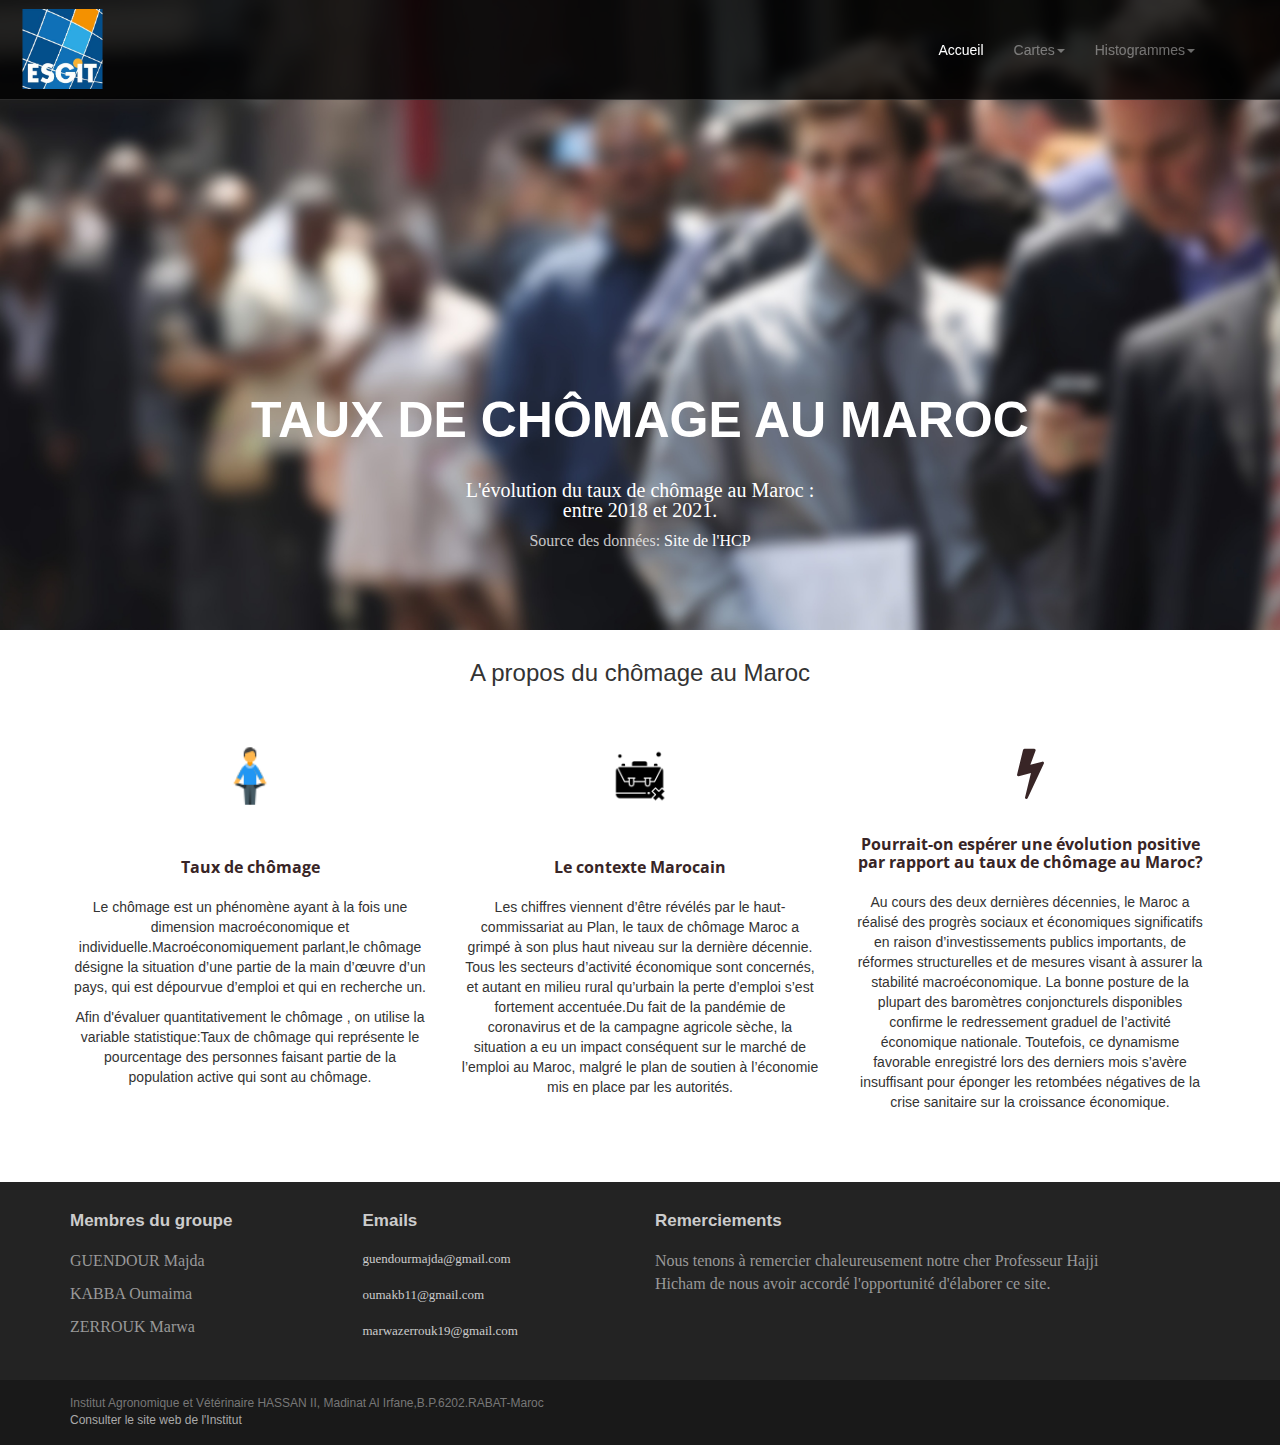
<file: index.html>
<!DOCTYPE html>
<html lang="en">
<head>
<style>
	.c1{
		font-family:serif;
		font-size:medium;}
	.c2{
		font-family:serif;
		font-size:small;}
	.widget-title{
		font-family: sans-serif;
		font-size: large;}
	.c3{
		font-family: serif;
		font-size: medium;}
	.c4{
		font-family:serif;
		font-size:larger;
		font-size:20px;
        line-height:20px;
	    }	
	.text-right{
		font-family: serif;
		font-size:small; }
		
	.tagline{
		font-family: serif;
		font-size:medium;}
	.navbar-brand{
		transform:translateX(-50%);
		top:5px;
		position:absolute;
	}	
	.lead1{
		color:#ffffff;
		font-family: 'Raleway', sans-serif;
		font-size:50px;
		font-weight:800;
		line-height:72px;
		margin:0 0 24px; 
		text-transform:uppercase;

	}

	

</style>
	<meta charset="utf-8">
	<meta name="viewport"    content="width=device-width, initial-scale=1.0">
	<meta name="description" content="">
	<meta name="author"      content="Sergey Pozhilov (GetTemplate.com)">
	
	<title>Taux de chômage au MAROC </title>

	<link rel="shortcut icon" href="assets/images/gt_favicon.png">
	
	<link rel="stylesheet" media="screen" href="https://fonts.googleapis.com/css?family=Open+Sans:300,400,700">
	<link rel="stylesheet" href="assets/css/bootstrap.min.css">
	<link rel="stylesheet" href="assets/css/font-awesome.min.css">

	<!-- Custom styles for our template -->
	<link rel="stylesheet" href="assets/css/bootstrap-theme.css" media="screen" >
	<link rel="stylesheet" href="assets/css/main.css">

	
</head>

<body class="home">
	<!-- Fixed navbar -->
	<div class="navbar navbar-inverse navbar-fixed-top headroom" >
		<div class="container">
			<div class="navbar-header">
				<!-- Button for smallest screens -->
				<button type="button" class="navbar-toggle" data-toggle="collapse" data-target=".navbar-collapse"><span class="icon-bar"></span> <span class="icon-bar"></span> <span class="icon-bar"></span> </button>
				<a class="navbar-brand" href="index.html"><img src="assets/images/sgit.jfif" style="width: 80px; height: 80px";>
			</div>
			<div class="navbar-collapse collapse">
				<ul class="nav navbar-nav pull-right">
					<li class="active"><a href="#" >Accueil</a></li>
					<!--<li><a href="carte.html">Carte</a></li>-->
					<li class="dropdown">
						<a href="#" class="dropdown-toggle" data-toggle="dropdown"> Cartes<b class="caret"></b></a>
						<ul class="dropdown-menu">
							<li><a href="carte.html">Carte Choroplète</a></li>
							<li><a href="requete.html">Carte avec requêtes </a></li>  
						</ul>	 
					</li>	
					<li class="dropdown">
						<a href="#" class="dropdown-toggle" data-toggle="dropdown"> Histogrammes<b class="caret"></b></a>
						<ul class="dropdown-menu">
							<li><a href="selon-region.html">Selon la région </a></li>
							<li><a href="selon-age.html">Selon l'âge</a></li>
							<li><a href="selon-sexe.html">Selon le sexe</a></li>
							<li><a href="selon-milieu.html">Selon le milieu </a></li>
						</ul>
					</li>

				</ul>
			</div><!--/.nav-collapse -->
		</div>
	</div> 
	<!-- /.navbar -->

	<!-- Header -->
	<header id="head">
		<h1 class="lead1"> <br><br>Taux de chômage au Maroc </h1>
		<div class="container" style="width: 400px; height: 150px";> 

			<div class="row">
				<p class="c4"> L'évolution du taux de chômage au Maroc :<br> entre 2018 et 2021.
				
				<p class="tagline">Source des données: <a href="https://www.hcp.ma/">Site de l'HCP </a></p>
				
			</div>
		</div>
	</header>
	<!-- /Header -->
		
	<!-- Highlights - jumbotron -->
	
		<div class="container">
			
			<h3 class="text-center thin" style="font-family:sans-serif;">A propos du chômage au Maroc</h3>
			
			<div class="row">
				<div class="col-md-4 col-sm-6 highlight">
					<div class="h-caption"><h4><img src="assets/images/icons8-empty-pockets-48.png" style="width: 60px; height: 60px";><br><br><br><br>Taux de chômage</h4></div>
					<div class="h-body text-center">
						<p>Le chômage est un phénomène ayant à la fois une dimension macroéconomique et individuelle.Macroéconomiquement parlant,le chômage désigne la situation d’une partie de la main d’œuvre d’un pays, qui est dépourvue d’emploi et qui en recherche un.</p><p>Afin d'évaluer quantitativement le chômage , on utilise la variable statistique:Taux de chômage qui représente le pourcentage des personnes faisant partie de la population active qui sont au chômage.</p>
					</div>
				</div>
				<div class="col-md-4 col-sm-6 highlight">
					<div class="h-caption"><h4><img src="assets/images/icons8-unemployment-64.png" style="width: 60px; height: 60px";><br><br><br><br>Le contexte Marocain</h4></div>
					<div class="h-body text-center text-align" >
						<p>Les chiffres viennent d’être révélés par le haut-commissariat au Plan, le taux de chômage Maroc a grimpé à son plus haut niveau sur la dernière décennie. Tous les secteurs d’activité économique sont concernés, et autant en milieu rural qu’urbain la perte d’emploi s’est fortement accentuée.Du fait de la pandémie de coronavirus et de la campagne agricole sèche, la situation a eu un impact conséquent sur le marché de l’emploi au Maroc, malgré le plan de soutien à l’économie mis en place par les autorités. </p>
					</div>
				</div>
				<div class="col-md-4 col-sm-6 highlight">
					<div class="h-caption"><h4><i class="fa fa-flash fa-5"></i>Pourrait-on espérer une évolution positive par rapport au taux de chômage au Maroc?</h4></div>
					<div class="h-body text-center">
						<p>Au cours des deux dernières décennies, le Maroc a réalisé des progrès sociaux et économiques significatifs en raison d’investissements publics importants, de réformes structurelles et de mesures visant à assurer la stabilité macroéconomique. La bonne posture de la plupart des baromètres conjoncturels disponibles confirme le redressement graduel de l’activité économique nationale. Toutefois, ce dynamisme favorable enregistré lors des derniers mois s’avère insuffisant pour éponger les retombées négatives de la crise sanitaire sur la croissance économique.</p>
					</div>
				</div>
		
		
		</div>
	</div>
	<!-- /Highlights -->

	<footer id="footer" class="top-space">

		<div class="footer1">
			<div class="container">
				<div class="row">
					
					<div class="col-md-3 widget">
						<h3 class="widget-title">Membres du groupe </h3>
						<div class="widget-body">
							<p class="c1">GUENDOUR Majda <br>
							<P class="c1">KABBA Oumaima <br>
							<p class="c1">ZERROUK Marwa<br>	
							</p>	
						</div>
					</div>

					<div class="col-md-3 widget">
						<h3 class="widget-title">Emails</h3>
						<div class="widget-body">
							
								<a class="c2" href="mailto:#">guendourmajda@gmail.com</a><br>
								<br>
								<a class="c2" href="mailto:#">oumakb11@gmail.com</a><br>
								<br>
                                <a class="c2" href="mailto:#">marwazerrouk19@gmail.com</a><br>
								
							</p>	
						</div>
					</div>

					<div class="col-md-5 widget">
						<h3 class="widget-title">Remerciements</h3>
						<div class="widget-body">
							<p class="c3">Nous tenons à remercier chaleureusement notre cher Professeur Hajji Hicham de nous avoir accordé l'opportunité d'élaborer ce site. </p>
							<p></p>
						</div>
					</div>

				</div> 
			</div>
		</div>

		<div class="footer2">
			<div class="container">
				<div class="row">
					
					<div class="col-md-6 widget">
						<div class="widget-body">	
						    <p class="simplenav">Institut Agronomique et Vétérinaire HASSAN II, Madinat Al Irfane,B.P.6202.RABAT-Maroc</p>
						    	<a class="A" href="https://www.iav.ac.ma">Consulter le site web de l'Institut</a></p>	
						</div>

				</div> 
			</div>
		</div>

	</footer>	
		

	<!-- JavaScript libs are placed at the end of the document so the pages load faster -->
	<script src="https://ajax.googleapis.com/ajax/libs/jquery/1.10.2/jquery.min.js"></script>
	<script src="https://netdna.bootstrapcdn.com/bootstrap/3.0.0/js/bootstrap.min.js"></script>
	<script src="assets/js/headroom.min.js"></script>
	<script src="assets/js/jQuery.headroom.min.js"></script>
	<script src="assets/js/template.js"></script>
</body>
</html>
</file>
<file: assets/css/main.css>
/* Header */
#head { background:#b0a9ad url( ../images/bg_header.jpg) no-repeat; background-size: cover; min-height:520px; text-align: center; padding-top:240px; color:white; font-family:"Open sans", Helvetica, Arial; font-weight:300; }
#head.secondary { height:100px; min-height: 100px; padding-top:0px; }
	#head .lead { font-family: Helvetica, Arial; font-size:30px; margin-bottom:100px; color:white; line-height:1em; } 
	#head .tagline { color:rgba(255,255,255,0.75); margin-bottom:25px; }
		#head .tagline a { color:#fff; } 
	#head .btn { margin-bottom:10px;}
	#head .btn-default { text-shadow: none; background:transparent; color:rgba(255,255,255,.5); -webkit-box-shadow:inset 0px 0px 0px 3px rgba(255,255,255,.5); -moz-box-shadow:inset 0px 0px 0px 3px rgba(255,255,255,.5); box-shadow:inset 0px 0px 0px 3px rgba(255,255,255,.5); background: transparent; }
		#head .btn-default:hover,
		#head .btn-default:focus { color:rgba(255,255,255,.8); -webkit-box-shadow:inset 0px 0px 0px 3px rgba(255,255,255,.8); -moz-box-shadow:inset 0px 0px 0px 3px rgba(255,255,255,.8); box-shadow:inset 0px 0px 0px 3px rgba(255,255,255,.8); background: transparent; }
		#head .btn-default:active, 
		#head .btn-default.active { color:#fff; -webkit-box-shadow:inset 0px 0px 0px 3px #fff; -moz-box-shadow:inset 0px 0px 0px 3px #fff; box-shadow:inset 0px 0px 0px 3px #fff; background: transparent; }

@media (max-width: 767px) {
	#head { min-height:420px; padding-top:160px; }
	#head .lead { font-size: 35px; }
}


/* Autohide navbar */
.slideUp { top:-100px; }
.headroom { -webkit-transition: all 0.4s ease-out; -moz-transition: all 0.4s ease-out; -o-transition: all 0.4s ease-out; transition: all 0.4s ease-out; }


/* Highlights (in jumbotron in most cases) */
.highlight { margin-top:40px; }
	.h-caption { text-align: center; } 
	.h-caption i { display:block; font-size: 54px; color:#382526; margin-bottom:36px; }
	.h-caption h4 { color:#382526; font-size: 16px; font-weight: bold; margin-bottom:20px; }
	.h-body { }


/* Typography */
h1, h2, h3, h4, h5, h6 { font-family:"Open sans", Helvetica, Arial; }
h1, .h1, h2, .h2, h3, .h3 { margin-top:30px; } 
blockquote { font-style: italic; font-family: Georgia; color:#999; margin:30px 0 30px; }
label { color: #777; }
.thin { font-weight:300; }
.page-title { margin-top:20px; font-weight:300; }
.text-muted { color:#737373; font-family: Helvetica, Arial; font-size:20px; line-height:2.5 em; }
.breadcrumb { background:none; padding:0; margin:30px 0 0px 0; }
ul.list-spaces li{ margin-bottom:10px; }

/* Helpers */
.container-full { margin: 0 auto; width: 100%; }
.top-space { margin-top: 60px; }
.top-margin { margin-top:20px; }

img { max-width:100%; }
img.pull-right { margin-left: 10px; }
img.pull-left { margin-right: 10px; }
#map { width:100%; height:280px; }
#social { margin-top:50px; margin-bottom:50px; }
	#social .wrapper { width:340px; margin:0 auto; }

/* Main content block */
.maincontent { }

/* Sidebars */
.sidebar { padding-top:36px; padding-bottom:30px; }
	.sidebar .widget { margin-bottom:20px; }
	.sidebar h1, .sidebar .h1, .sidebar h2, .sidebar .h2, .sidebar h3, .sidebar .h3 { margin-top:20px; } 

/* Footer */
.footer1 { background: #232323; padding: 30px 0 0 0; font-size: 12px; color: #999; }
	.footer1 a { color: #ccc; }
		.footer1 a:hover {color: #fff; }
	.footer1 .widget { margin-bottom:30px; }		
	.footer1 .widget-title { font-size: 17px; font-weight: bold; color: #ccc; margin: 0 0 20px; }
	.footer1 .entry-meta { border-top: 1px solid #ccc; border-bottom: 1px solid #ccc; margin: 0 0 35px 0; padding: 2px 0; color: #888888; font-size: 12px; font-size: 0.75rem; }
		.footer1 .entry-meta a { color: #333333; }
		.footer1 .entry-meta .meta-in { border-top: 1px solid #ccc; border-bottom: 1px solid #ccc; padding: 10px 0; }
	.follow-me-icons { font-size:30px; }		
		.follow-me-icons i { float:left; margin:0 10px 0 0; }		

.footer2 { background: #191919; padding: 15px 0; color: #777; font-size: 12px; }
	.footer2 a { color: #aaa; }
		.footer2 a:hover { color: #fff; }
		.footer2 p { margin: 0; }

	.widget-simplenav { margin-left:-5px; }		
	.widget-simplenav a{ margin:0 5px; }
</file>
